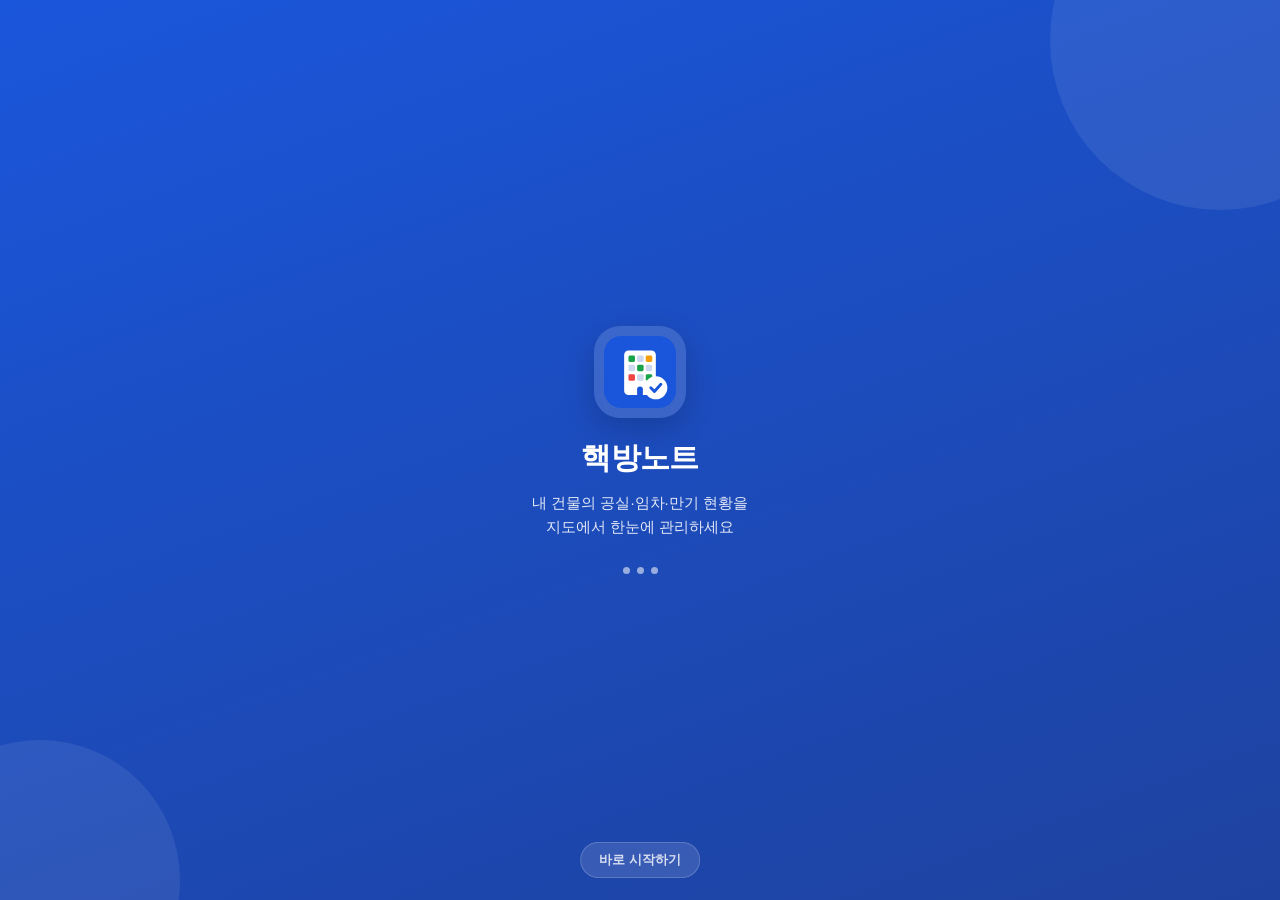
<file: REMS/src/main/resources/static/index.html>
<!DOCTYPE html>
<html lang="ko">
<head>
    <meta charset="UTF-8">
    <meta name="viewport" content="width=device-width, initial-scale=1.0, maximum-scale=1.0, user-scalable=no">
    <meta name="theme-color" content="#1a56db">
    <title>핵방노트</title>
    <style>
        *, *::before, *::after { box-sizing: border-box; margin: 0; padding: 0; }

        :root {
            --blue: #1a56db;
            --blue-light: #e8f0fe;
            --blue-dark: #1e429f;
            --white: #ffffff;
            --font: -apple-system, BlinkMacSystemFont, 'Pretendard', 'Apple SD Gothic Neo', 'Noto Sans KR', sans-serif;
        }

        html, body { height: 100%; font-family: var(--font); }

        .intro {
            min-height: 100vh; min-height: 100dvh;
            display: flex; flex-direction: column;
            align-items: center; justify-content: center;
            padding: 24px;
            background: linear-gradient(160deg, var(--blue) 0%, var(--blue-dark) 100%);
            position: relative; overflow: hidden;
            /* 전체 페이드아웃 (마지막에 사라짐) */
            opacity: 1;
            transition: opacity 0.6s ease;
        }
        .intro.leaving { opacity: 0; }

        /* 은은한 배경 장식 */
        .intro::before, .intro::after {
            content: ''; position: absolute; border-radius: 50%;
            background: rgba(255,255,255,0.08); pointer-events: none;
        }
        .intro::before { width: 340px; height: 340px; top: -130px; right: -110px; }
        .intro::after  { width: 280px; height: 280px; bottom: -120px; left: -100px; }

        .intro-inner {
            position: relative; z-index: 1; text-align: center;
            /* 슥 떠오르며 나타남 */
            opacity: 0; transform: translateY(14px);
            animation: rise 0.8s cubic-bezier(0.22, 1, 0.36, 1) forwards;
        }
        @keyframes rise {
            to { opacity: 1; transform: translateY(0); }
        }

        .logo {
            width: 92px; height: 92px; margin: 0 auto 20px;
            border-radius: 26px;
            background: rgba(255,255,255,0.14);
            backdrop-filter: blur(4px);
            display: flex; align-items: center; justify-content: center;
            font-size: 48px;
            box-shadow: 0 10px 30px rgba(0,0,0,0.18);
            animation: pulse 2.4s ease-in-out infinite;
        }
        @keyframes pulse {
            0%, 100% { transform: scale(1); }
            50% { transform: scale(1.05); }
        }

        .name {
            font-size: 30px; font-weight: 800; color: var(--white);
            letter-spacing: -0.6px;
        }
        .tagline {
            margin-top: 12px;
            font-size: 15px; line-height: 1.6;
            color: rgba(255,255,255,0.88);
            font-weight: 500;
        }

        /* 진행 인디케이터 */
        .dots {
            margin-top: 28px;
            display: flex; gap: 7px; justify-content: center;
        }
        .dots span {
            width: 7px; height: 7px; border-radius: 50%;
            background: rgba(255,255,255,0.55);
            animation: blink 1.2s ease-in-out infinite;
        }
        .dots span:nth-child(2) { animation-delay: 0.2s; }
        .dots span:nth-child(3) { animation-delay: 0.4s; }
        @keyframes blink {
            0%, 100% { opacity: 0.35; transform: scale(0.9); }
            50% { opacity: 1; transform: scale(1.15); }
        }

        .skip {
            position: absolute; bottom: max(22px, env(safe-area-inset-bottom)); left: 50%;
            transform: translateX(-50%);
            z-index: 2;
            color: rgba(255,255,255,0.8);
            font-size: 13px; font-weight: 600;
            background: rgba(255,255,255,0.12);
            border: 1px solid rgba(255,255,255,0.18);
            border-radius: 18px;
            padding: 8px 18px;
            cursor: pointer; font-family: var(--font);
        }
        .skip:active { background: rgba(255,255,255,0.22); }

        @media (prefers-reduced-motion: reduce) {
            .intro-inner { animation: none; opacity: 1; transform: none; }
            .logo { animation: none; }
            .dots span { animation: none; opacity: 0.7; }
        }
    </style>
</head>
<body>
    <div class="intro" id="intro">
        <div class="intro-inner">
            <div class="logo"><svg class="brand-mark" width="72" height="72" viewBox="0 0 100 100" xmlns="http://www.w3.org/2000/svg" aria-hidden="true" style=""><rect width="100" height="100" rx="24" fill="#1a56db"/><rect x="28" y="20" width="44" height="62" rx="6" fill="#fff"/><rect x="34" y="27" width="9" height="9" rx="2" fill="#16a34a"/><rect x="46" y="27" width="9" height="9" rx="2" fill="#cdd9ef"/><rect x="58" y="27" width="9" height="9" rx="2" fill="#f59e0b"/><rect x="34" y="40" width="9" height="9" rx="2" fill="#cdd9ef"/><rect x="46" y="40" width="9" height="9" rx="2" fill="#16a34a"/><rect x="58" y="40" width="9" height="9" rx="2" fill="#cdd9ef"/><rect x="34" y="53" width="9" height="9" rx="2" fill="#ef4444"/><rect x="46" y="53" width="9" height="9" rx="2" fill="#cdd9ef"/><rect x="58" y="53" width="9" height="9" rx="2" fill="#16a34a"/><path d="M46 82 v-8 a4 4 0 0 1 8 0 v8 z" fill="#1a56db"/><circle cx="72" cy="72" r="16" fill="#fff"/><path d="M65 72 l5 5 l9 -10" fill="none" stroke="#1a56db" stroke-width="4" stroke-linecap="round" stroke-linejoin="round"/></svg></div>
            <div class="name">핵방노트</div>
            <div class="tagline">내 건물의 공실·임차·만기 현황을<br>지도에서 한눈에 관리하세요</div>
            <div class="dots"><span></span><span></span><span></span></div>
        </div>
        <button class="skip" id="skip">바로 시작하기</button>
    </div>

    <script>
        (function () {
            var NEXT = 'login.html';   // 이동할 로그인 페이지
            var STAY = 2200;           // 화면에 머무는 시간(ms)
            var FADE = 600;            // 페이드아웃 시간(ms, CSS transition 과 동일)

            var intro = document.getElementById('intro');
            var moved = false;

            function go() {
                if (moved) return;
                moved = true;
                intro.classList.add('leaving');      // 슥 사라짐
                setTimeout(function () {
                    window.location.replace(NEXT);   // history 에 안 남도록 replace
                }, FADE);
            }

            // 일정 시간 뒤 자동 이동
            var timer = setTimeout(go, STAY);

            // "바로 시작하기" 누르면 즉시 이동
            document.getElementById('skip').addEventListener('click', function () {
                clearTimeout(timer);
                go();
            });

            // 화면 아무 곳이나 탭해도 즉시 이동
            intro.addEventListener('click', function (e) {
                if (e.target.id === 'skip') return; // 버튼은 위에서 처리
                clearTimeout(timer);
                go();
            });
        })();
    </script>
</body>
</html>
</file>
